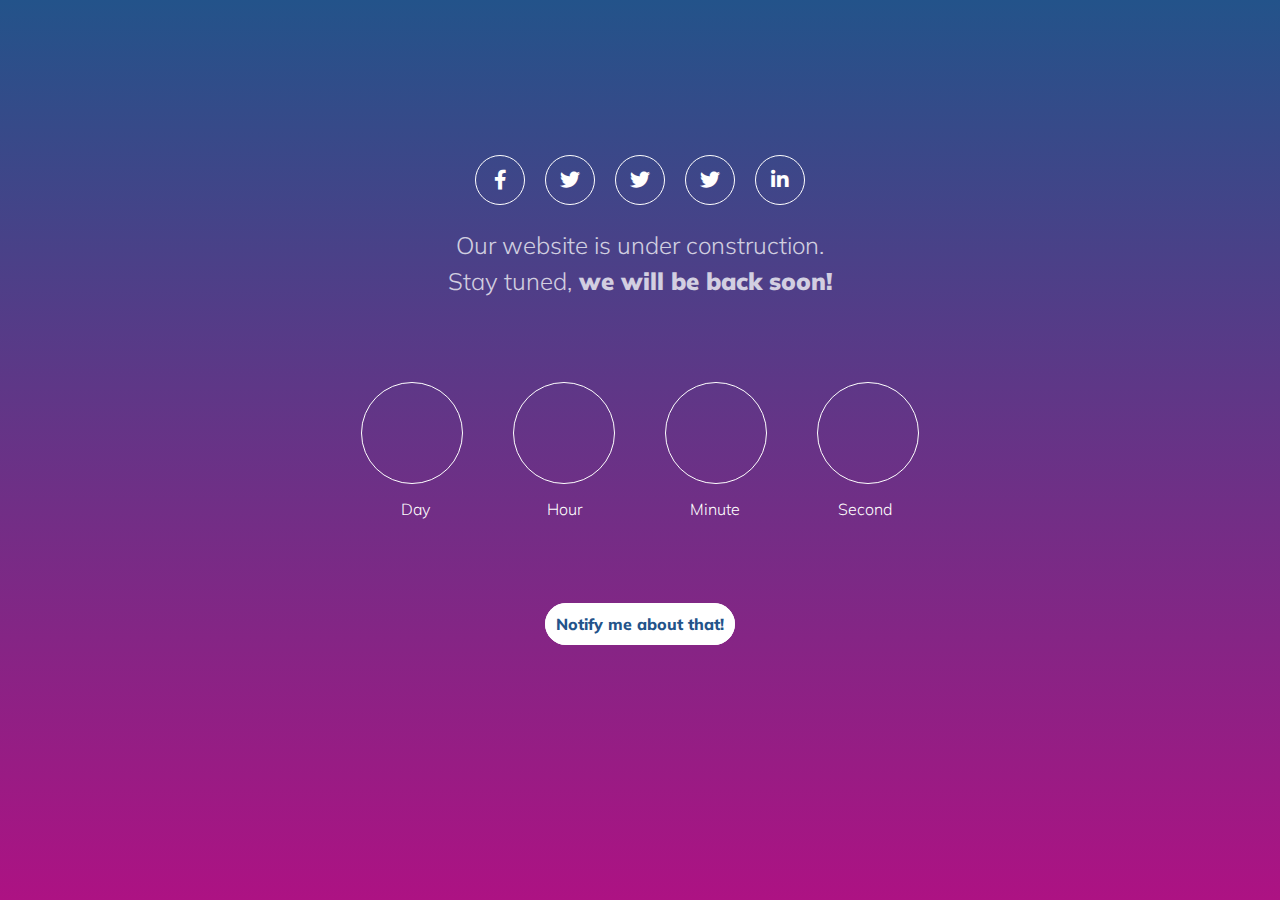
<file: index.html>
<!DOCTYPE html>
<html lang="pl">

<head>
    <meta charset="UTF-8">
    <meta name="viewport" content="width=device-width, initial-scale=1.0">
    <meta http-equiv="X-UA-Compatible" content="ie=edge">
    <title>Struktura dokumentu HTML</title>
    <link rel="stylesheet" href="./main.css" type="text/css" />
    <link rel="stylesheet" href="https://use.fontawesome.com/releases/v5.1.1/css/all.css" />
    <link href="https://fonts.googleapis.com/css?family=Muli:200,800,900" rel="stylesheet">
    <link href="https://fonts.googleapis.com/css?family=Roboto" rel="stylesheet"/>
</head>
<body>
    <div class="wrapper">
        <div class="middle-box">
            <div class="nav">
             <div class="new-icon">
                  <a href="https://www.facebook.com/" class="fab fa-facebook-f"></a>
             </div>
             <div class="new-icon">
                  <a href="https://twitter.com/" class="fab fa-twitter"></a>
              </div>
            <div class="new-icon">
                <a href="https://twitter.com/" class="fab fa-twitter"></a>
            </div>
            <div class="new-icon">
                <a href="https://twitter.com/" class="fab fa-twitter"></a>
            </div>

             <div class="new-icon">
             <a href="https://www.linkedin.com/" class="fab fa-linkedin-in"></a>
              </div>
            </div>

            <p>Our website is under construction.</p>

            <p>Stay tuned,<strong> we will be back soon!</strong></p>
            <div class="clock">
                <div class="number"><div id="dzien"></div></div>
                <div class="number"><div id="godzina"></div></div>
                <div class="number"> <div id="minuta"></div></div>
                <div class="number"><div id="sekunda"></div></div>
            </div>
            <div class="clock2">
                <div class="podpis">Day</div>
                <div class="podpis">Hour</div>
                <div class="podpis">Minute</div>
                <div class="podpis">Second</div>
            </div>
            <div class="button"><a href="#"> Notify me about that!</a></a></div>
     </div>
    </div>
<script src="counter.js"></script>
</body>
</html>
</file>
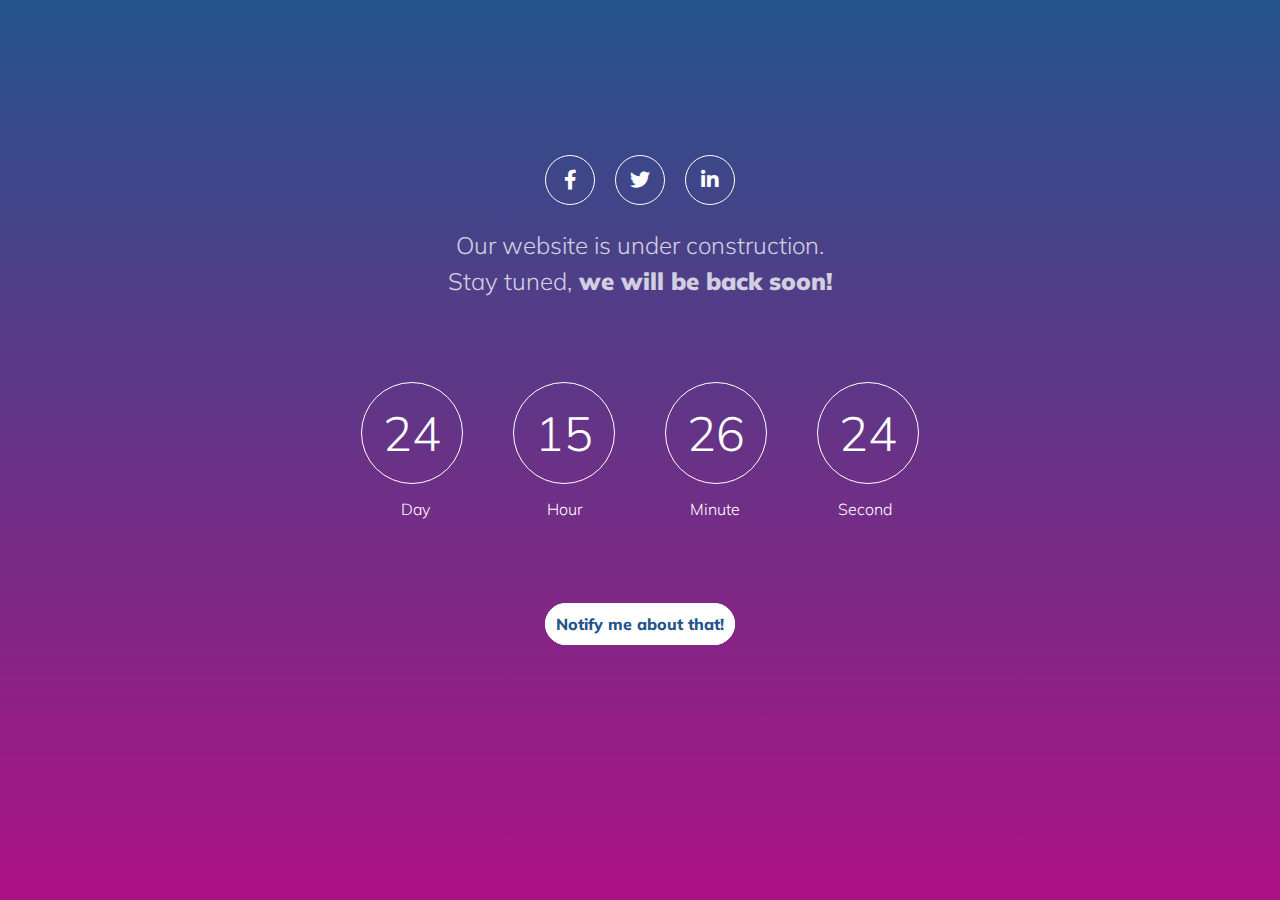
<file: warsztaty1.html>
<!Document HTML>
<html lang="pl">

<head>
    <meta charset="UTF-8">
    <meta name="viewport" content="width=device-width, initial-scale=1.0">
    <meta http-equiv="X-UA-Compatible" content="ie=edge">
    <title>Struktura dokumentu HTML</title>
    <link rel="stylesheet" href="./main.css" type="text/css" />
    <link rel="stylesheet" href="https://use.fontawesome.com/releases/v5.1.1/css/all.css" />
    <link href="https://fonts.googleapis.com/css?family=Muli:200,800,900" rel="stylesheet">
    <link href="https://fonts.googleapis.com/css?family=Roboto" rel="stylesheet"/>
    <script type="text/javascript">
    
    function odlicz() {
            let dzisiaj = new Date();
            let dzien = dzisiaj.getDate();
            let miesiac = dzisiaj.getMonth();
            let rok = dzisiaj.getFullYear();
            let godzina = dzisiaj.getHours();
            if (godzina < 10) godzina = "0" + godzina;
            let minuta = dzisiaj.getMinutes();
            if (minuta < 10) minuta = "0" + minuta;
            let sekunda = dzisiaj.getSeconds();
            if (sekunda < 10) sekunda = "0" + sekunda;
            document.getElementById("dzien").innerHTML = dzien;
           
            document.getElementById("godzina").innerHTML = godzina;
        
        document.getElementById("minuta").innerHTML = minuta;
        document.getElementById("sekunda").innerHTML =sekunda;
        setTimeout("odlicz()", 1000);
        }
    </script>
</head>
<body onload="odlicz()" ;>
    <div class="wrapper">
        <div class="middle-box">
            <div class="nav">
             <div class="new-icon">
                  <a href="https://www.facebook.com/" class="fab fa-facebook-f"></a>
             </div>
             <div class="new-icon">
                  <a href="https://twitter.com/" class="fab fa-twitter"></a>
              </div>
             <div class="new-icon">
             <a href="https://www.linkedin.com/" class="fab fa-linkedin-in"></a>
              </div>
            </div>
            
            <p>Our website is under construction.</p>

            <p>Stay tuned,<strong> we will be back soon!</strong></p>
            <div class="clock">
                <div class="number"><div id="dzien"></div></div>
                <div class="number"><div id="godzina"></div></div>
                <div class="number"> <div id="minuta"></div></div>
                <div class="number"><div id="sekunda"></div></div>         
            </div>
            <div class="clock2">
                <div class="podpis">Day</div>
                <div class="podpis">Hour</div>
                <div class="podpis">Minute</div>
                <div class="podpis">Second</div>         
            </div>
            <div class="button"><a href="#"> Notify me about that!</a></a></div>
     </div>
    </div>





</body>
</html>
</file>
<file: main.css>
body{
    margin: 0;
    padding: 0;
    color: #fff;
font-family: 'Muli', sans-serif;
    font-size: 16px; /* Dopisane */
  font-weight: 300; /* Nowe */
  line-height: 1.3; /* Nowe */
}
strong{
    font-weight: 900;
}

h1{
    font-size: 56 px;
    font-weight: 900;
    margin:0;
}
p{
    font-size: 24px;
    padding: 0;
    margin: 5px 0px;
    opacity: 0.75;
      font-weight: 300; /* Nowe */

}
.middle-box{
    text-align: center;
         margin: 15vh 0 0 0 ;

    width: 100%;
}
.wrapper{
    width: 100vw;
    height: 100vh;
    background: linear-gradient(to bottom, #23538a 0%, #ad1283 100%);
     display: flex; /* Nowe */
     justify-content: center; /* Nowe */
}
.nav{
    justify-content: center;
    display: flex;
}
.new-icon{
    border-radius: 100%;
    border: 1px solid;
    border-color: #fff;
    width: 48px;
    height: 48px;
    justify-content: center;
    align-items: center;
    display: flex;
    margin: 20px 10px;
    transition: all 0.3s ease-in-out;


}
.new-icon:hover {
  cursor: pointer; /* Nowe */
  background-color: rgba(255, 255, 255, 0.175); /* Nowe */
}
a {
  color: #fff; /* Dopisane */
  outline: 0; /* Nowe */
  text-decoration: none; /* Nowe */
}
.new-icon a {
    font-size: 20px;
}
.clock{
    display: flex;
    flex-wrap:wrap;
    padding-top: 60px;
    justify-content: center;


}
.clock2{
    display: flex;
    flex-wrap:wrap;

    justify-content: center;
    height: 50px;
    margin: 0;
    padding: 0;
}
.number{
    border-radius: 100%;
    border: 1px solid;
    border-color: #fff;
    font-size: 48px;
    width: 100px;
    height:100px;
    justify-content: center;
    align-items: center;
    display: flex;
    margin: 20px 25px 0px 25px;
    transition: all 0.3s ease-in-out;
}
.podpis{

    width: 100px;
    justify-content: center;
    align-items: center;
    display: flex;
    margin: 0 25px;
}
.button{
    margin: 80px 0 0 0 ;
}

.button a{
    border-radius: 25px;
    border: 1px solid;
    border-color: #fff;
   padding: 10px 10px;
   background: white;
   color: #23538a;
   font-weight: 800;
  transition: 1s ease;

}
.button a:hover{
    border-radius: 25px;
    border: 1px solid;
    border-color: #23538a;
   padding: 10px 10px;
   background: #23538a;
   color: #fff;
   font-weight: 800;
   transition: 1s ease;
}
</file>
